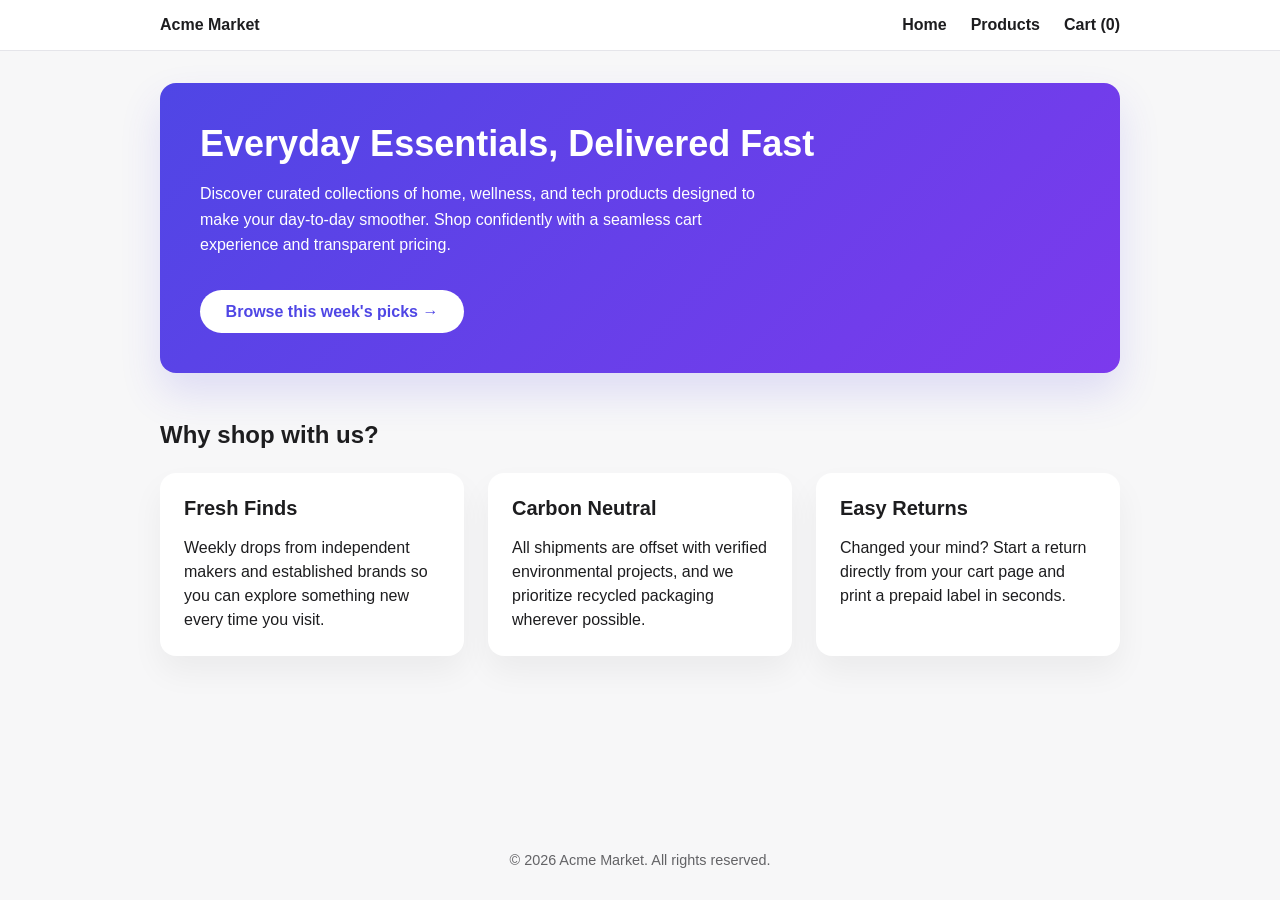
<file: index.html>
<!DOCTYPE html>
<html lang="en">
  <head>
    <meta charset="UTF-8" />
    <meta name="viewport" content="width=device-width, initial-scale=1.0" />
    <title>Acme Market | Welcome</title>
    <link rel="stylesheet" href="assets/css/styles.css" />
  </head>
  <body>
    <header>
      <div class="container">
        <nav>
          <a href="index.html" aria-label="Acme Market home">
            <strong>Acme Market</strong>
          </a>
          <ul>
            <li><a href="index.html">Home</a></li>
            <li><a href="products.html">Products</a></li>
            <li>
              <a href="cart.html">Cart (<span data-cart-count>0</span>)</a>
            </li>
          </ul>
        </nav>
      </div>
    </header>

    <main class="container">
      <section class="hero">
        <h1 class="page-title">Everyday Essentials, Delivered Fast</h1>
        <p>
          Discover curated collections of home, wellness, and tech products
          designed to make your day-to-day smoother. Shop confidently with a
          seamless cart experience and transparent pricing.
        </p>
        <a class="cta" href="products.html">Browse this week's picks →</a>
      </section>

      <section>
        <h2 style="margin-bottom: 1.5rem">Why shop with us?</h2>
        <div class="product-grid">
          <article class="product-card">
            <h3>Fresh Finds</h3>
            <p>
              Weekly drops from independent makers and established brands so you
              can explore something new every time you visit.
            </p>
          </article>
          <article class="product-card">
            <h3>Carbon Neutral</h3>
            <p>
              All shipments are offset with verified environmental projects, and
              we prioritize recycled packaging wherever possible.
            </p>
          </article>
          <article class="product-card">
            <h3>Easy Returns</h3>
            <p>
              Changed your mind? Start a return directly from your cart page and
              print a prepaid label in seconds.
            </p>
          </article>
        </div>
      </section>
    </main>

    <footer>
      <p>© <span id="year"></span> Acme Market. All rights reserved.</p>
    </footer>

    <script src="assets/js/cart.js"></script>
    <script>
      document.addEventListener('DOMContentLoaded', () => {
        document.getElementById('year').textContent = new Date().getFullYear();
      });
    </script>
  </body>
</html>
</file>
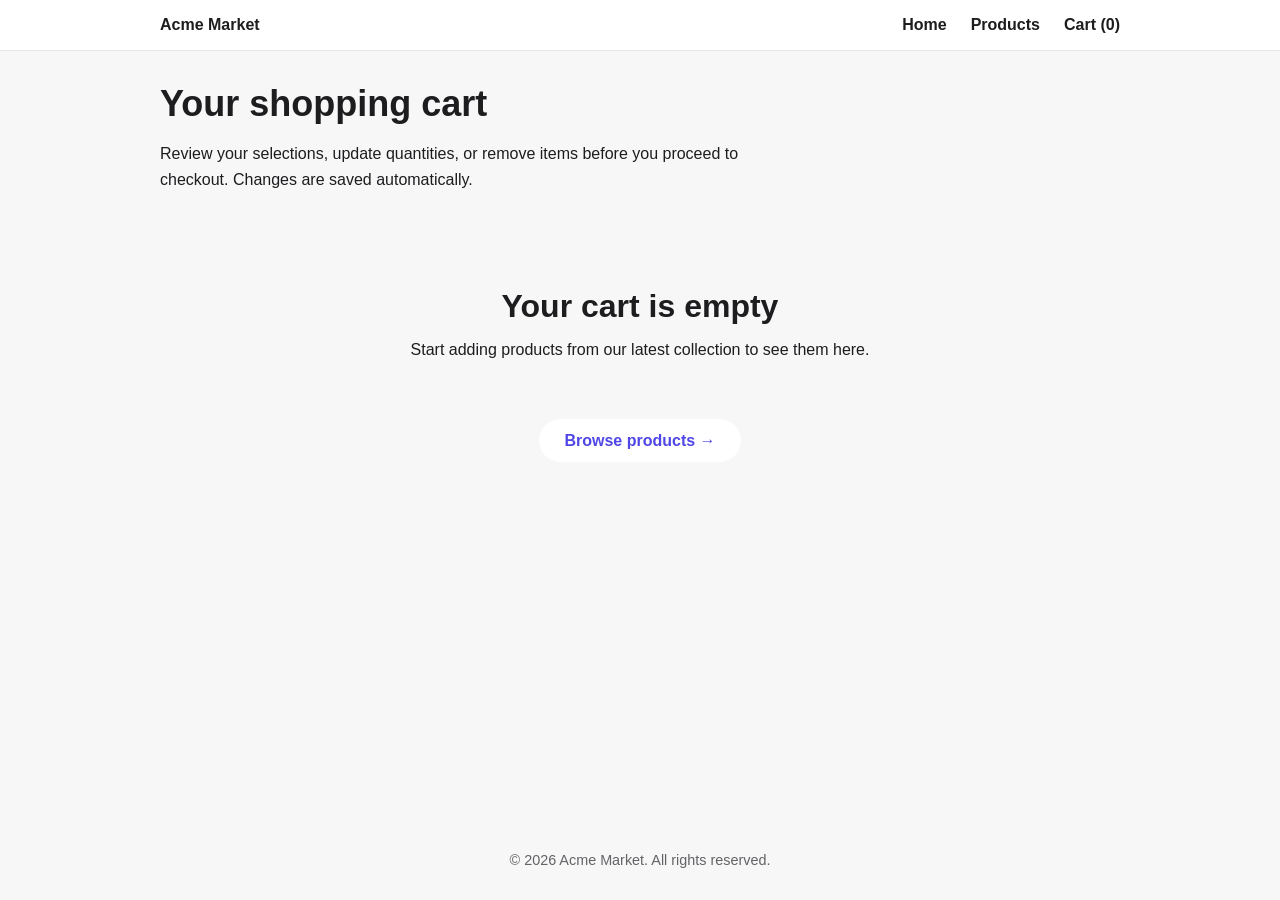
<file: cart.html>
<!DOCTYPE html>
<html lang="en">
  <head>
    <meta charset="UTF-8" />
    <meta name="viewport" content="width=device-width, initial-scale=1.0" />
    <title>Acme Market | Cart</title>
    <link rel="stylesheet" href="assets/css/styles.css" />
  </head>
  <body>
    <header>
      <div class="container">
        <nav>
          <a href="index.html" aria-label="Acme Market home">
            <strong>Acme Market</strong>
          </a>
          <ul>
            <li><a href="index.html">Home</a></li>
            <li><a href="products.html">Products</a></li>
            <li>
              <a href="cart.html">Cart (<span data-cart-count>0</span>)</a>
            </li>
          </ul>
        </nav>
      </div>
    </header>

    <main class="container">
      <section style="margin-bottom: 2rem">
        <h1 class="page-title">Your shopping cart</h1>
        <p style="line-height: 1.6; max-width: 640px">
          Review your selections, update quantities, or remove items before you
          proceed to checkout. Changes are saved automatically.
        </p>
      </section>

      <section id="cart-section" style="display: none">
        <table class="cart-table">
          <thead>
            <tr>
              <th scope="col">Product</th>
              <th scope="col">Unit price</th>
              <th scope="col">Quantity</th>
              <th scope="col">Subtotal</th>
              <th scope="col" style="width: 120px"></th>
            </tr>
          </thead>
          <tbody id="cart-items"></tbody>
        </table>

        <div class="cart-summary">
          <p>Total: <span id="summary-total">$0.00</span></p>
          <button id="clear-cart" class="btn-outline">Clear cart</button>
        </div>
      </section>

      <section id="empty-state" style="text-align: center; padding: 4rem 0">
        <h2 style="font-size: 2rem; margin-bottom: 0.75rem">Your cart is empty</h2>
        <p style="line-height: 1.6; margin-bottom: 1.5rem">
          Start adding products from our latest collection to see them here.
        </p>
        <a class="cta" href="products.html">Browse products →</a>
      </section>
    </main>

    <footer>
      <p>© <span id="year"></span> Acme Market. All rights reserved.</p>
    </footer>

    <script src="assets/js/cart.js"></script>
    <script>
      document.addEventListener('DOMContentLoaded', () => {
        document.getElementById('year').textContent = new Date().getFullYear();

        const cartSection = document.getElementById('cart-section');
        const emptyState = document.getElementById('empty-state');
        const tableBody = document.getElementById('cart-items');
        const summaryTotal = document.getElementById('summary-total');
        const clearButton = document.getElementById('clear-cart');

        const formatCurrency = (value) =>
          new Intl.NumberFormat('en-US', {
            style: 'currency',
            currency: 'USD',
          }).format(value);

        const renderCart = () => {
          const items = Cart.getCart();

          if (!items.length) {
            cartSection.style.display = 'none';
            emptyState.style.display = 'block';
            summaryTotal.textContent = formatCurrency(0);
            return;
          }

          cartSection.style.display = 'block';
          emptyState.style.display = 'none';

          tableBody.innerHTML = '';

          items.forEach((item) => {
            const row = document.createElement('tr');
            row.dataset.productId = item.id;
            row.innerHTML = `
              <td>
                <strong>${item.name}</strong>
              </td>
              <td>${formatCurrency(item.price)}</td>
              <td>
                <div class="quantity-controls">
                  <button type="button" data-action="decrease" aria-label="Decrease quantity">
                    &minus;
                  </button>
                  <span>${item.quantity}</span>
                  <button type="button" data-action="increase" aria-label="Increase quantity">
                    &#43;
                  </button>
                </div>
              </td>
              <td>${formatCurrency(item.price * item.quantity)}</td>
              <td>
                <button type="button" class="btn-outline" data-action="remove">
                  Remove
                </button>
              </td>
            `;
            tableBody.appendChild(row);
          });

          summaryTotal.textContent = formatCurrency(Cart.getCartTotal());
        };

        tableBody.addEventListener('click', (event) => {
          const button = event.target.closest('button[data-action]');
          if (!button) {
            return;
          }

          const row = button.closest('tr');
          const productId = row.dataset.productId;
          const action = button.dataset.action;
          const current = Cart.getCart().find((entry) => entry.id === productId);

          if (!current) {
            return;
          }

          if (action === 'increase') {
            Cart.updateQuantity(productId, current.quantity + 1);
          } else if (action === 'decrease') {
            Cart.updateQuantity(productId, current.quantity - 1);
          } else if (action === 'remove') {
            Cart.removeItem(productId);
          }

          renderCart();
        });

        clearButton.addEventListener('click', () => {
          Cart.clearCart();
          renderCart();
        });

        renderCart();
      });
    </script>
  </body>
</html>
</file>
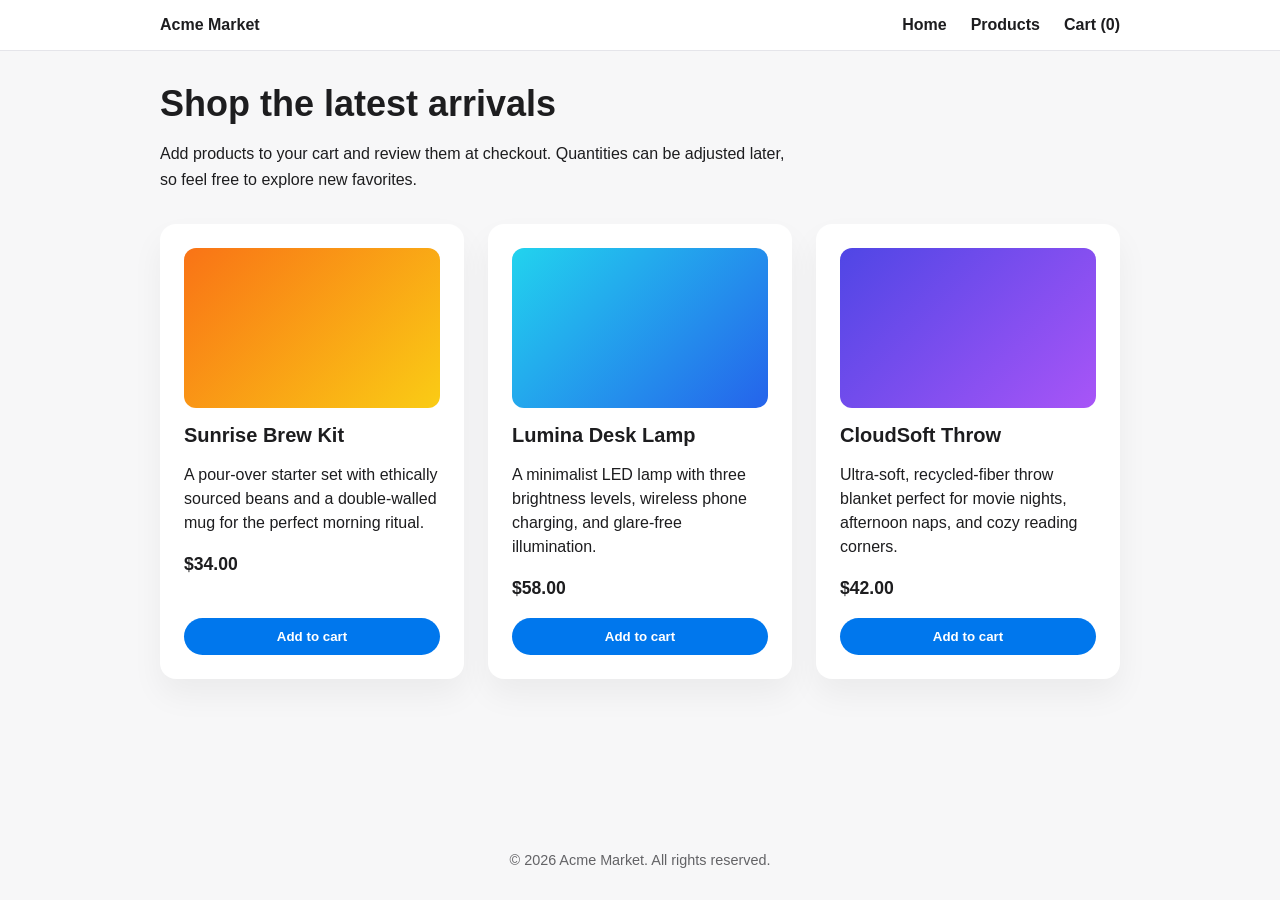
<file: products.html>
<!DOCTYPE html>
<html lang="en">
  <head>
    <meta charset="UTF-8" />
    <meta name="viewport" content="width=device-width, initial-scale=1.0" />
    <title>Acme Market | Products</title>
    <link rel="stylesheet" href="assets/css/styles.css" />
  </head>
  <body>
    <header>
      <div class="container">
        <nav>
          <a href="index.html" aria-label="Acme Market home">
            <strong>Acme Market</strong>
          </a>
          <ul>
            <li><a href="index.html">Home</a></li>
            <li><a href="products.html">Products</a></li>
            <li>
              <a href="cart.html">Cart (<span data-cart-count>0</span>)</a>
            </li>
          </ul>
        </nav>
      </div>
    </header>

    <main class="container">
      <section style="margin-bottom: 2rem">
        <h1 class="page-title">Shop the latest arrivals</h1>
        <p style="line-height: 1.6; max-width: 640px">
          Add products to your cart and review them at checkout. Quantities can
          be adjusted later, so feel free to explore new favorites.
        </p>
      </section>

      <div id="announcement" style="display: none; margin-bottom: 1.5rem"></div>

      <section class="product-grid">
        <article class="product-card">
          <div
            style="
              background: linear-gradient(135deg, #f97316, #facc15);
              height: 160px;
              border-radius: 0.75rem;
            "
          ></div>
          <h3>Sunrise Brew Kit</h3>
          <p>
            A pour-over starter set with ethically sourced beans and a
            double-walled mug for the perfect morning ritual.
          </p>
          <p class="price">$34.00</p>
          <button
            class="btn add-to-cart"
            data-product-id="sku-brew-kit"
            data-product-name="Sunrise Brew Kit"
            data-product-price="34"
          >
            Add to cart
          </button>
        </article>

        <article class="product-card">
          <div
            style="
              background: linear-gradient(135deg, #22d3ee, #2563eb);
              height: 160px;
              border-radius: 0.75rem;
            "
          ></div>
          <h3>Lumina Desk Lamp</h3>
          <p>
            A minimalist LED lamp with three brightness levels, wireless phone
            charging, and glare-free illumination.
          </p>
          <p class="price">$58.00</p>
          <button
            class="btn add-to-cart"
            data-product-id="sku-desk-lamp"
            data-product-name="Lumina Desk Lamp"
            data-product-price="58"
          >
            Add to cart
          </button>
        </article>

        <article class="product-card">
          <div
            style="
              background: linear-gradient(135deg, #4f46e5, #a855f7);
              height: 160px;
              border-radius: 0.75rem;
            "
          ></div>
          <h3>CloudSoft Throw</h3>
          <p>
            Ultra-soft, recycled-fiber throw blanket perfect for movie nights,
            afternoon naps, and cozy reading corners.
          </p>
          <p class="price">$42.00</p>
          <button
            class="btn add-to-cart"
            data-product-id="sku-throw"
            data-product-name="CloudSoft Throw"
            data-product-price="42"
          >
            Add to cart
          </button>
        </article>
      </section>
    </main>

    <footer>
      <p>© <span id="year"></span> Acme Market. All rights reserved.</p>
    </footer>

    <script src="assets/js/cart.js"></script>
    <script>
      document.addEventListener('DOMContentLoaded', () => {
        document.getElementById('year').textContent = new Date().getFullYear();

        const message = document.getElementById('announcement');

        const showMessage = (text) => {
          message.textContent = text;
          message.style.display = 'block';
          message.style.background = '#ecfdf5';
          message.style.border = '1px solid #34d399';
          message.style.color = '#065f46';
          message.style.padding = '0.85rem 1rem';
          message.style.borderRadius = '0.75rem';
          setTimeout(() => {
            message.style.display = 'none';
          }, 2500);
        };

        document.querySelectorAll('.add-to-cart').forEach((button) => {
          button.addEventListener('click', () => {
            const { productId, productName, productPrice } = button.dataset;

            Cart.addItem({
              id: productId,
              name: productName,
              price: Number(productPrice),
            });
            showMessage(`${productName} added to your cart.`);
          });
        });
      });
    </script>
  </body>
</html>
</file>
<file: assets/css/styles.css>
* {
  box-sizing: border-box;
  margin: 0;
  padding: 0;
  font-family: Arial, sans-serif;
}

body {
  background: #f7f7f8;
  color: #1d1d1f;
  min-height: 100vh;
  display: flex;
  flex-direction: column;
}

header {
  background: #ffffff;
  border-bottom: 1px solid #e5e5ea;
  padding: 1rem 0;
  margin-bottom: 2rem;
}

.container {
  width: min(90%, 960px);
  margin: 0 auto;
}

nav {
  display: flex;
  justify-content: space-between;
  align-items: center;
}

nav ul {
  list-style: none;
  display: flex;
  gap: 1.5rem;
}

nav a {
  text-decoration: none;
  color: inherit;
  font-weight: 600;
  transition: color 0.2s ease-in-out;
}

nav a:hover {
  color: #0077ed;
}

.page-title {
  font-size: 2.25rem;
  margin-bottom: 1rem;
}

.hero {
  background: linear-gradient(135deg, #4f46e5, #7c3aed);
  color: #ffffff;
  padding: 2.5rem;
  border-radius: 1rem;
  margin-bottom: 3rem;
  box-shadow: 0 20px 40px rgba(79, 70, 229, 0.15);
}

.hero p {
  margin-top: 1rem;
  line-height: 1.6;
  max-width: 560px;
}

.cta {
  display: inline-flex;
  align-items: center;
  gap: 0.5rem;
  margin-top: 2rem;
  padding: 0.8rem 1.6rem;
  background: #ffffff;
  color: #4f46e5;
  border-radius: 999px;
  font-weight: 600;
  text-decoration: none;
  transition: transform 0.2s ease;
}

.cta:hover {
  transform: translateY(-2px);
}

.product-grid {
  display: grid;
  grid-template-columns: repeat(auto-fit, minmax(240px, 1fr));
  gap: 1.5rem;
  margin-bottom: 3rem;
}

.product-card {
  background: #ffffff;
  border-radius: 1rem;
  padding: 1.5rem;
  box-shadow: 0 16px 32px rgba(0, 0, 0, 0.05);
  display: flex;
  flex-direction: column;
  gap: 1rem;
}

.product-card h3 {
  font-size: 1.25rem;
}

.product-card p {
  flex: 1;
  line-height: 1.5;
}

.product-card .price {
  font-weight: 700;
  font-size: 1.1rem;
}

.btn {
  background: #0077ed;
  color: #ffffff;
  border: none;
  border-radius: 999px;
  padding: 0.7rem 1.3rem;
  cursor: pointer;
  font-weight: 600;
  transition: background 0.2s ease, transform 0.2s ease;
}

.btn:hover {
  background: #005bb5;
  transform: translateY(-1px);
}

.btn-outline {
  background: transparent;
  color: #0077ed;
  border: 2px solid #0077ed;
  border-radius: 999px;
  padding: 0.6rem 1.2rem;
  cursor: pointer;
  font-weight: 600;
  transition: background 0.2s ease, color 0.2s ease, transform 0.2s ease;
}

.btn-outline:hover {
  background: #e8f2ff;
  color: #005bb5;
  transform: translateY(-1px);
}

.cart-table {
  width: 100%;
  border-collapse: collapse;
  background: #ffffff;
  border-radius: 1rem;
  overflow: hidden;
  box-shadow: 0 16px 32px rgba(0, 0, 0, 0.05);
}

.cart-table thead {
  background: #f2f2f7;
}

.cart-table th,
.cart-table td {
  padding: 1rem;
  text-align: left;
}

.cart-table tbody tr + tr {
  border-top: 1px solid #e5e5ea;
}

.quantity-controls {
  display: inline-flex;
  align-items: center;
  gap: 0.75rem;
}

.quantity-controls button {
  width: 32px;
  height: 32px;
  border-radius: 50%;
  border: none;
  background: #f2f2f7;
  cursor: pointer;
  transition: background 0.2s ease;
}

.quantity-controls button:hover {
  background: #dedee6;
}

.cart-summary {
  margin-top: 2rem;
  text-align: right;
  background: #ffffff;
  padding: 1.5rem;
  border-radius: 1rem;
  box-shadow: 0 16px 32px rgba(0, 0, 0, 0.05);
}

.cart-summary p {
  font-size: 1.25rem;
  font-weight: 700;
}

footer {
  margin-top: auto;
  padding: 2rem 0;
  text-align: center;
  font-size: 0.9rem;
  color: #636366;
}
</file>
